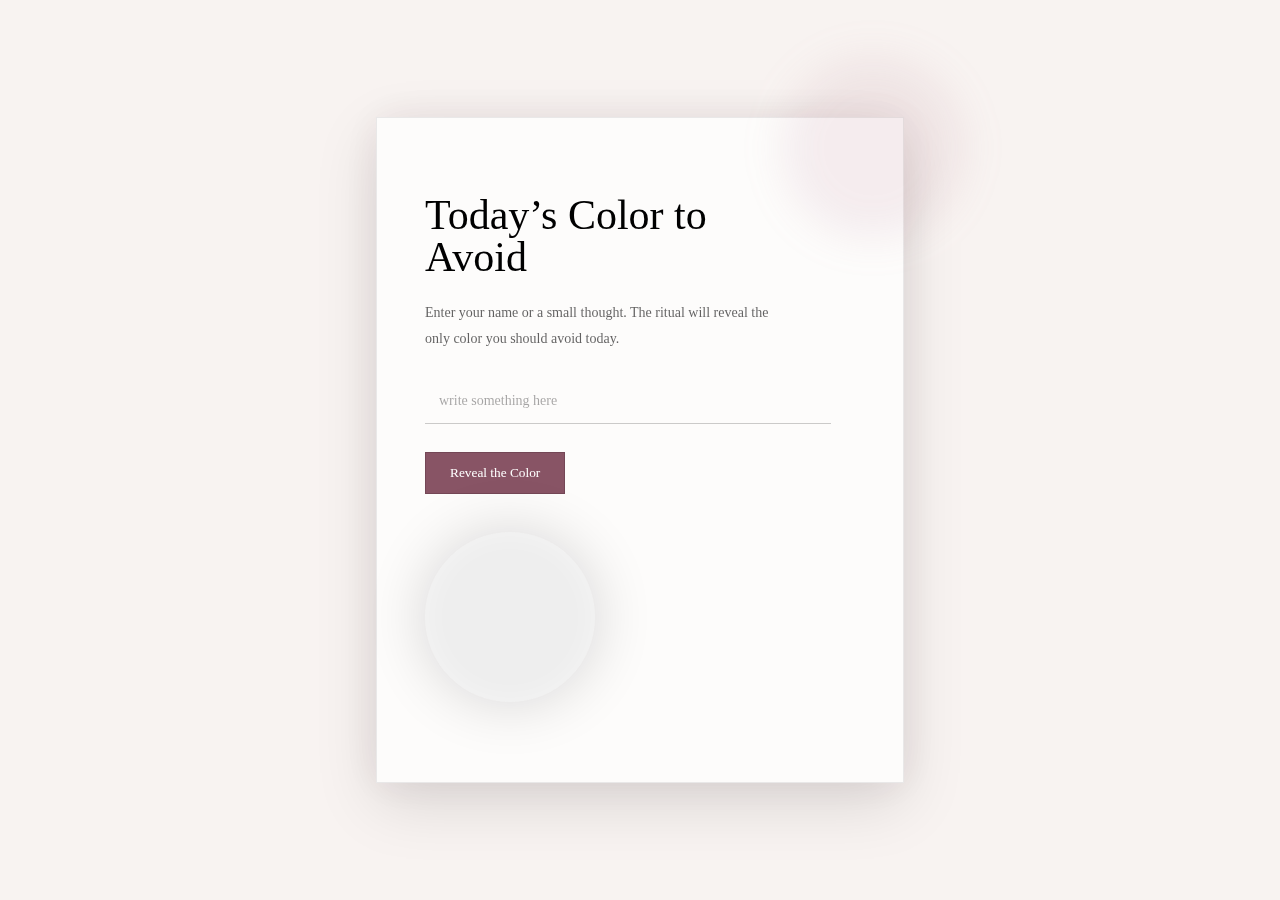
<file: Project#5/index.html>
<!DOCTYPE html>
<html lang="en">

<head>
  <meta charset="UTF-8">
  <title>Today’s Color to Avoid</title>
  <link rel="stylesheet" href="style.css">
</head>

<body>

  <div class="generator">

    <h1>Today’s Color to Avoid</h1>

    <p class="intro">
      Enter your name or a small thought.  
      The ritual will reveal the only color you should avoid today.
    </p>

    <input 
      id="nameInput" 
      type="text" 
      placeholder="write something here"
    >

    <button id="gen-btn">
      Reveal the Color
    </button>

    <div id="color-box"></div>

    <div id="result-container"></div>

  </div>

  <script src="script.js"></script>

</body>

</html>
</file>
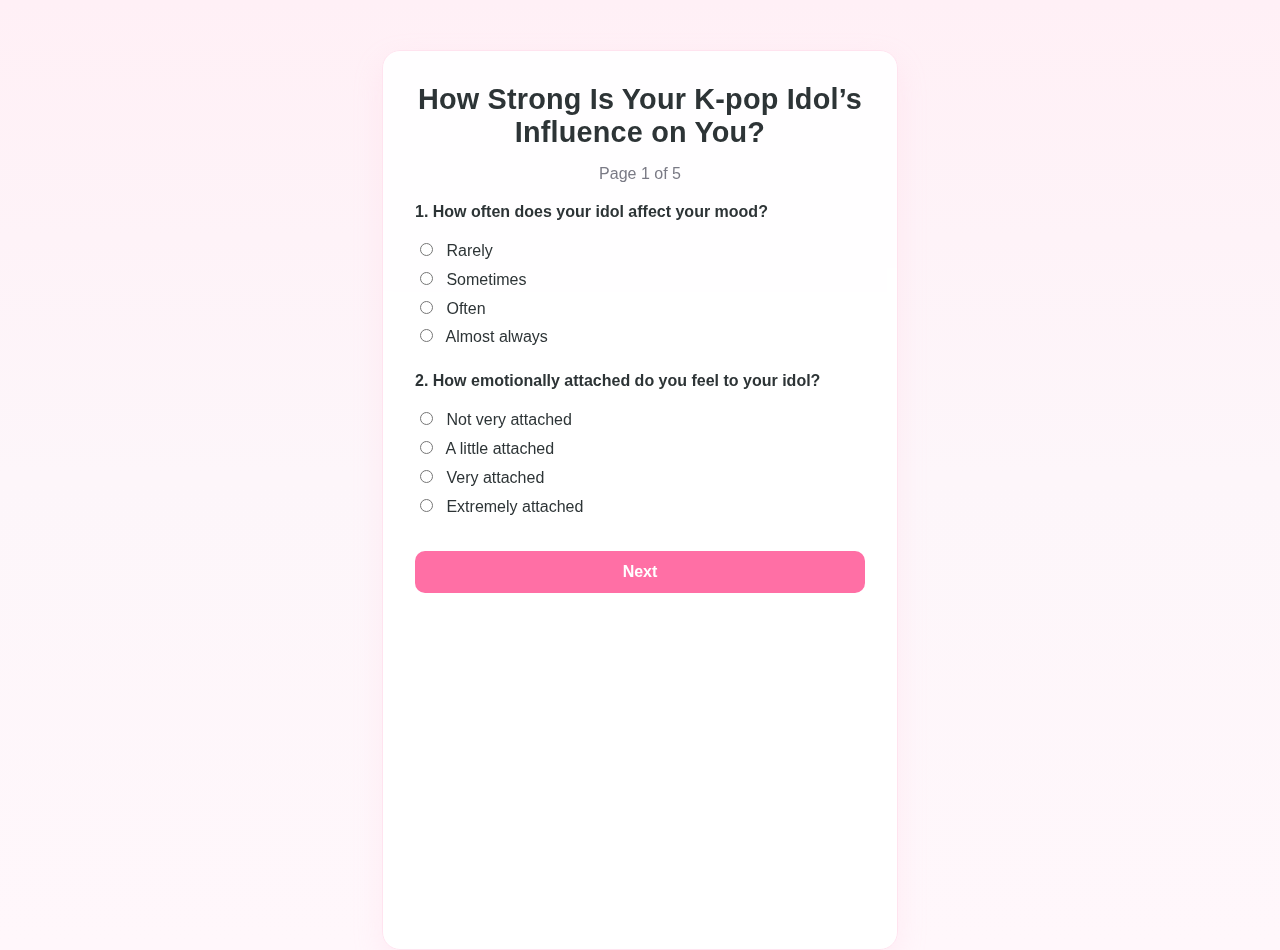
<file: Week12homework/index.html>
<!DOCTYPE html>
<html lang="en">
<head>

    <meta charset="UTF-8">
    <meta name="viewport" content="width=device-width, initial-scale=1.0">
    <title>How Strong Is Your K-pop Idol’s Influence on You?</title>
    <link rel="stylesheet" href="style.css">
</head>
<body>
    <div class="container">
        <div class="header">
            <h1>How Strong Is Your K-pop Idol’s Influence on You?</h1>
            <p>Page 1 of 5</p>
        </div>

        <div class="middle">
   
            <h3>1. How often does your idol affect your mood?</h3>
            <p id="q1">
                <input type="radio" name="q1" value="1"><label> Rarely</label><br>
                <input type="radio" name="q1" value="2"><label> Sometimes</label><br>
                <input type="radio" name="q1" value="3"><label> Often</label><br>
                <input type="radio" name="q1" value="4"><label> Almost always</label>
            </p>

            <h3>2. How emotionally attached do you feel to your idol?</h3>
            <p id="q2">
                <input type="radio" name="q2" value="1"><label> Not very attached</label><br>
                <input type="radio" name="q2" value="2"><label> A little attached</label><br>
                <input type="radio" name="q2" value="3"><label> Very attached</label><br>
                <input type="radio" name="q2" value="4"><label> Extremely attached</label>
            </p>

            <a class="next-btn" href="page2.html">Next</a>
        </div>
    </div>

    <script src="script.js"></script>
</body>
</html>
</file>
<file: Project#5/style.css>
body {
  margin: 0;
  min-height: 100vh;

  background: #f8f3f1;

  font-family: Georgia, serif;

  display: flex;
  justify-content: center;
  align-items: center;
  transition: background-color 2s ease;
 overflow: hidden;
}

.generator {
  width: 430px;
  padding: 48px;
  background: rgba(255,255,255,0.72);
  border: 1px solid rgba(0,0,0,0.08);
  box-shadow:
    0 20px 60px rgba(0,0,0,0.12),
    0 0 40px rgba(130, 70, 90, 0.08);

  backdrop-filter: blur(20px);
 position: relative;
}

.generator::before {
  content: "";
  position: absolute;

  width: 180px;
  height: 180px;
  background: rgba(180, 120, 140, 0.12);
  border-radius: 50%;
  top: -60px;
  right: -60px;
  filter: blur(20px);
}

h1 {
  font-size: 42px;

  font-weight: normal;

  line-height: 1;

  margin-bottom: 22px;

  width: 70%;
}

.intro {
  font-size: 14px;

  line-height: 1.8;

  color: rgba(0,0,0,0.62);

  margin-bottom: 28px;

  width: 82%;
}

input {
  width: 88%;

  padding: 14px;

  border: none;

  border-bottom: 1px solid rgba(0,0,0,0.2);

  background: transparent;

  font-size: 14px;

  font-family: Georgia, serif;

  margin-bottom: 28px;

  outline: none;
}

input::placeholder {
  color: rgba(0,0,0,0.35);
}

button {
  padding: 12px 24px;

  border: 1px solid rgba(0,0,0,0.15);

  background: rgba(120, 60, 80, 0.88);

  color: white;

  font-family: Georgia, serif;

  cursor: pointer;

  transition: 0.3s ease;
}

button:hover {
  background: rgba(80,40,55,0.95);

  transform: translateY(-2px);
}

#color-box {
  width: 170px;
  height: 170px;

  margin-top: 38px;
  margin-bottom: 32px;

  border-radius: 50%;

  background: #eee;

  box-shadow:
    0 0 60px rgba(0,0,0,0.16),
    inset 0 0 30px rgba(255,255,255,0.4);

  transition: background-color 2s ease;
}

#result-container {
  width: 85%;

  font-size: 15px;

  line-height: 1.9;

  color: rgba(0,0,0,0.82);
}

#result-container h2 {
  font-size: 22px;

  font-weight: normal;

  margin-bottom: 18px;
}
</file>
<file: Week12homework/style.css>
body {
    font-family: 'Inter', -apple-system, sans-serif;
    background: linear-gradient(to bottom, #fff0f6, #fdf6fa, #fff7fb);
    display: flex;
    justify-content: center;
    padding-top: 50px;
    color: #333;
    margin: 0;
    min-height: 100vh;
}

.container {
    background: rgba(255, 255, 255, 0.92);
    width: 100%;
    max-width: 450px;
    padding: 2rem;
    border-radius: 18px;
    box-shadow: 0 12px 30px rgba(255, 182, 210, 0.18);
    border: 1px solid #ffe3ef;
    backdrop-filter: blur(4px);
}

.header h1 {
    margin: 0 0 15px 0;
    font-size: 1.8rem;
    color: #2d3436;
    text-align: center;
    letter-spacing: 0.2px;
}

.header p {
    text-align: center;
    color: #7a7a85;
    margin-bottom: 20px;
}

.middle h3 {
    font-size: 1rem;
    margin-top: 20px;
    margin-bottom: 10px;
    color: #2d3436;
    font-weight: 600;
}

.middle p {
    line-height: 1.8;
    margin-bottom: 20px;
    color: #2d3436;
}

label {
    margin-left: 6px;
}

#q10_input {
    width: 100%;
    padding: 14px;
    font-size: 1.1rem;
    border: 2px solid #ffd6e7;
    border-radius: 10px;
    outline: none;
    box-sizing: border-box;
    background-color: #fffafd;
    color: #333;
}

#q10_input:focus {
    border-color: #ff6fa5;
}

button,
.next-btn {
    width: 100%;
    background-color: #ff6fa5;
    color: white;
    padding: 12px;
    border: none;
    border-radius: 10px;
    font-weight: bold;
    cursor: pointer;
    text-decoration: none;
    text-align: center;
    display: inline-block;
    box-sizing: border-box;
    margin-top: 10px;
}

button:hover,
.next-btn:hover {
    background-color: #ff5c99;
}

button:active,
.next-btn:active {
    transform: scale(0.98);
}

.nav-row {
    display: flex;
    gap: 10px;
}

#results,
#resultText {
    margin-top: 20px;
    padding: 15px;
    background: #fff7fb;
    border-radius: 12px;
    border: 1px solid #ffe3ef;
}

#resultText h3 {
    margin-top: 0;
    color: #ff6fa5;
}

.help-text {
    font-size: 0.9rem;
    color: #8f8f99;
    margin-top: -8px;
    margin-bottom: 14px;
    text-align: left;
}
</file>
